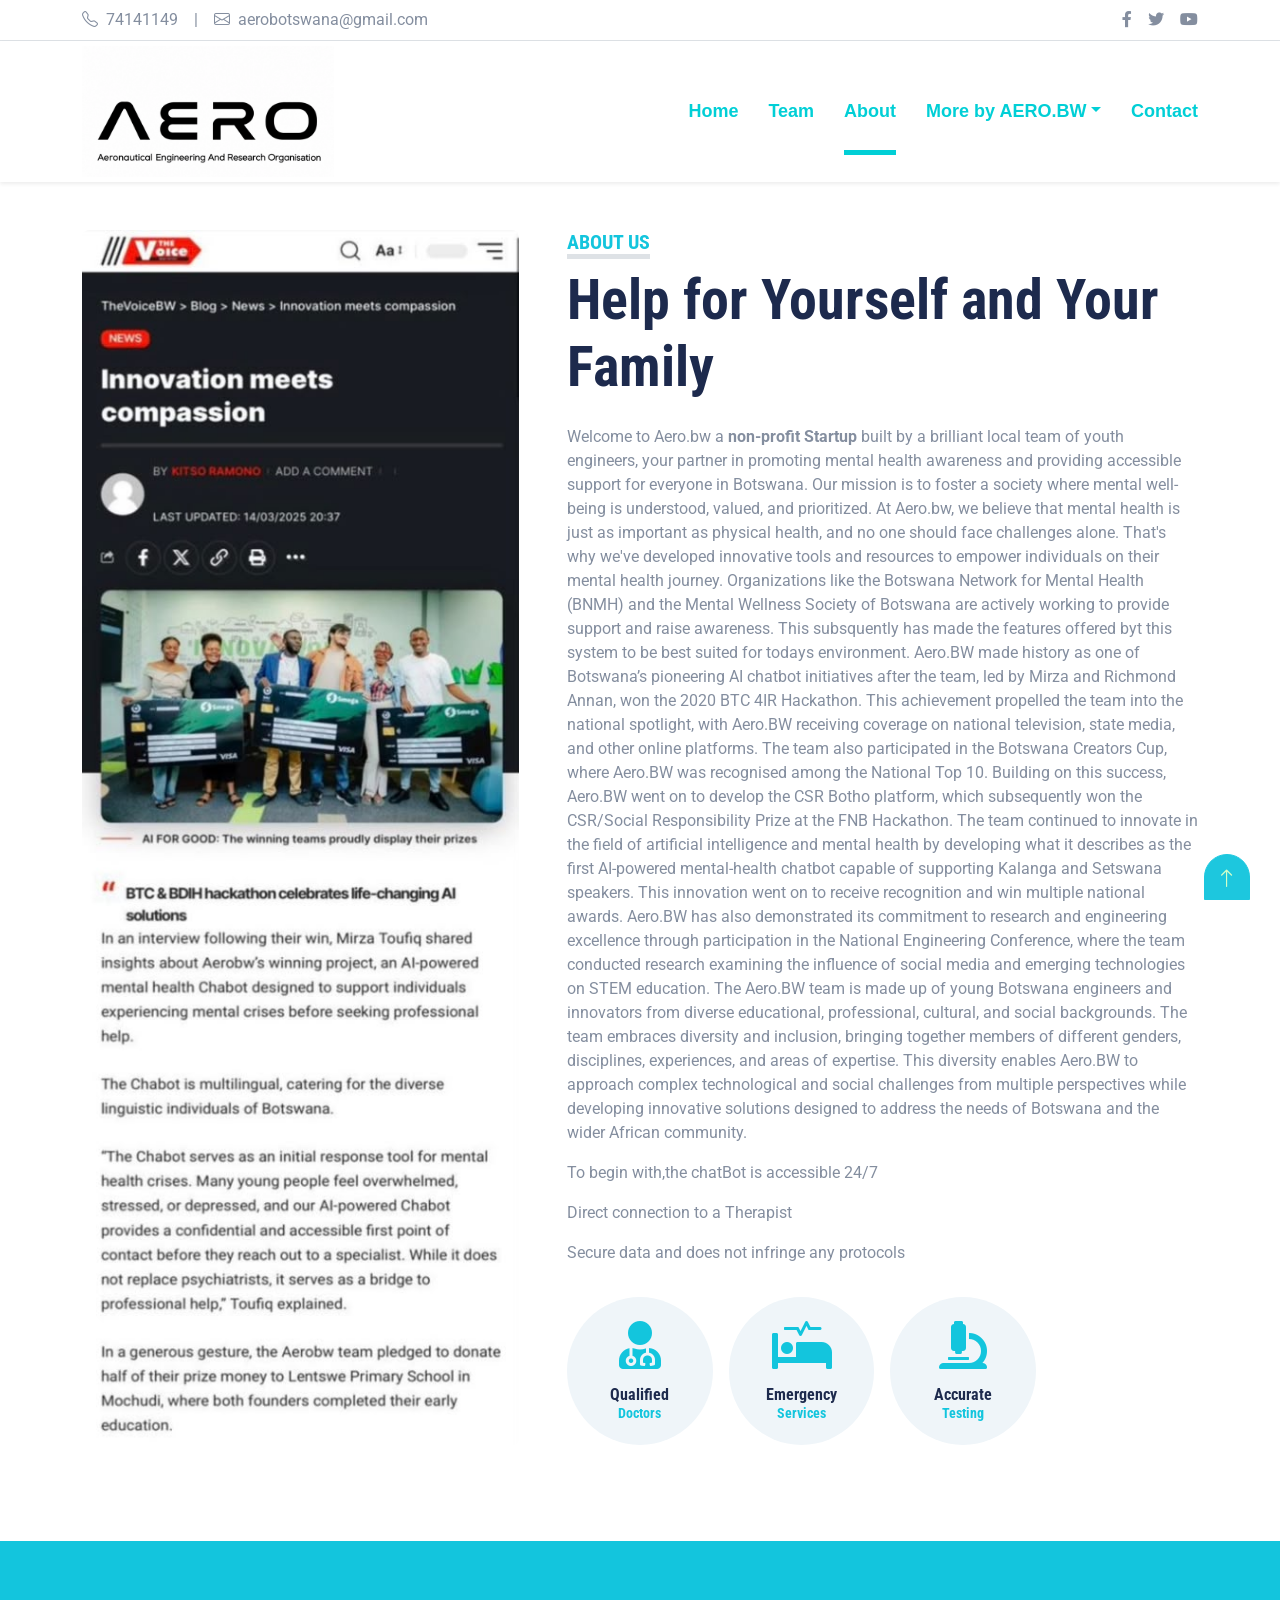
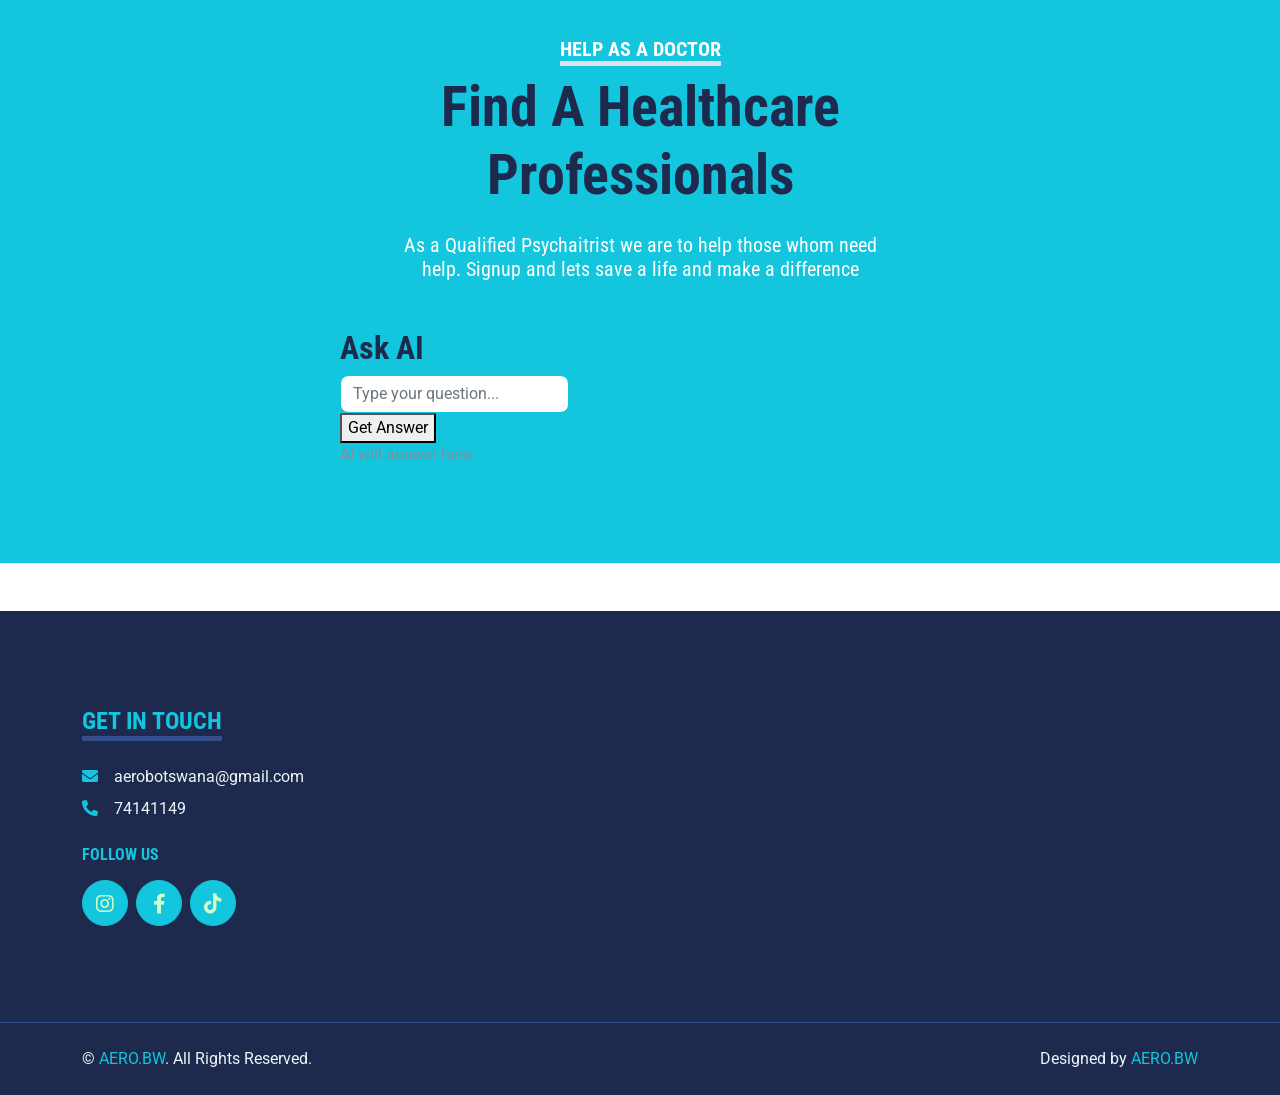
<file: about.html>
<!DOCTYPE html>
<html lang="en">

<head>
    <meta charset="utf-8">
    <title>AERO.BW</title>
    <meta content="width=device-width, initial-scale=1.0" name="viewport">
    <meta content="Free HTML Templates" name="keywords">
    <meta content="Free HTML Templates" name="description">

    <!-- Favicon -->
    <link href="img/favicon.ico" rel="icon">

    <!-- Google Web Fonts -->
    <link rel="preconnect" href="https://fonts.gstatic.com">
    <link href="https://fonts.googleapis.com/css2?family=Roboto+Condensed:wght@400;700&family=Roboto:wght@400;700&display=swap" rel="stylesheet">  

    <!-- Icon Font Stylesheet -->
    <link href="https://cdnjs.cloudflare.com/ajax/libs/font-awesome/5.15.0/css/all.min.css" rel="stylesheet">
    <link href="https://cdn.jsdelivr.net/npm/bootstrap-icons@1.4.1/font/bootstrap-icons.css" rel="stylesheet">

    <!-- Libraries Stylesheet -->
    <link href="lib/owlcarousel/assets/owl.carousel.min.css" rel="stylesheet">
    <link href="lib/tempusdominus/css/tempusdominus-bootstrap-4.min.css" rel="stylesheet" />

    <!-- Customized Bootstrap Stylesheet -->
    <link href="css/bootstrap.min.css" rel="stylesheet">

    <!-- Template Stylesheet -->
    <link href="css/style.css" rel="stylesheet">
</head>

<body>
<!-- Topbar Start -->
<div class="container-fluid py-2 border-bottom d-none d-lg-block">
    <div class="container">
        <div class="row">
            <div class="col-md-6 text-center text-lg-start mb-2 mb-lg-0">
                <div class="d-inline-flex align-items-center">
                    <a class="text-decoration-none text-body pe-3" href=""><i class="bi bi-telephone me-2"></i>74141149</a>
                    <span class="text-body">|</span>
                    <a class="text-decoration-none text-body px-3" href=""><i class="bi bi-envelope me-2"></i>aerobotswana@gmail.com</a>
                </div>
            </div>
            <div class="col-md-6 text-center text-lg-end">
                <div class="d-inline-flex align-items-center">
                    <a class="text-body px-2" href="https://www.facebook.com/profile.php?id=100087725241850">
                        <i class="fab fa-facebook-f"></i>
                    </a>
                    <a class="text-body px-2" href="https://x.com/Aero_bw">
                        <i class="fab fa-twitter"></i>
                    </a>
                            <a class="text-body ps-2" href="https://www.youtube.com/@aerospraybw">
                        <i class="fab fa-youtube"></i>
                    </a>
                </div>
            </div>
        </div>
    </div>
</div>
<!-- Topbar End -->



<!-- Navbar Start -->
<div class="container-fluid sticky-top bg-white shadow-sm">
    <div class="container">
        <nav class="navbar navbar-expand-lg bg-white navbar-light py-3 py-lg-0">
            <a href="index.html" class="navbar-brand">
                <h1 class="m-0 text-uppercase text-primary"> <h1 class="m-0 text-uppercase text-primary"> <img class="position-relative " src="img/logo final.png" width="45%" height="20%" style="object-position: cover;">
                </i> </h1>
            </a>
            <button class="navbar-toggler" type="button" data-bs-toggle="collapse" data-bs-target="#navbarCollapse">
                <span class="navbar-toggler-icon"></span>
            </button>
            <div class="collapse navbar-collapse" id="navbarCollapse">
                <div class="navbar-nav ms-auto py-0">
                    <a href="index.html" class="nav-item nav-link ">Home</a>
                    <a href="team.html" class="nav-item nav-link">Team</a>
                    <a href="about.html" class="nav-item nav-link active">About</a>
                    
                    <div class="nav-item dropdown">
                        <a href="#" class="nav-link dropdown-toggle" data-bs-toggle="dropdown">More by AERO.BW</a>
                        <div class="dropdown-menu m-0">
                            <a href="blog.html" class="dropdown-item">Inspiring Blog Grid</a>
                            <a href="aerospray.html" class="dropdown-item ">Spray Art</a>
                            <a href="botho.html" class="dropdown-item ">Botho</a>
                          
                          
                        </div>
                    </div>
                    <a href="contact.html" class="nav-item nav-link">Contact</a>
                </div>
            </div>
        </nav>
    </div>
</div>
<!-- Navbar End -->


    <!-- About Start -->
    <div class="container-fluid py-5">
        <div class="container">
            <div class="row gx-5">
                <div class="col-lg-5 mb-5 mb-lg-0" style="min-height: 500px;">
                    <div class="position-relative h-100">
                        <img class="position-absolute w-100 h-100 rounded" src="img/home.jpeg" style="object-fit: cover;">
                    </div>
                </div>
                <div class="col-lg-7">
                    <div class="mb-4">
                        <h5 class="d-inline-block text-primary text-uppercase border-bottom border-5">About Us</h5>
                        <h1 class="display-4">Help for Yourself and Your Family</h1>
                    </div>
                    <p>Welcome to Aero.bw a <b>non-profit Startup</b> built by a brilliant local team of youth engineers, your partner in promoting mental health awareness and providing accessible support for everyone in Botswana. Our mission is to foster a society where mental well-being is understood, valued, and prioritized.

                        At Aero.bw, we believe that mental health is just as important as physical health, and no one should face challenges alone. That's why we've developed innovative tools and resources to empower individuals on their mental health journey.
                        Organizations like the Botswana Network for Mental Health (BNMH) and the Mental Wellness Society
                        of Botswana are actively working to provide support and raise awareness. This subsquently has made the features offered byt this system to be best suited for todays environment.
                        Aero.BW made history as one of Botswana’s pioneering AI chatbot initiatives after the team, led by Mirza and Richmond  Annan, won the 2020 BTC 4IR Hackathon. This achievement propelled the team into the national spotlight, with Aero.BW receiving coverage on national television, state media, and other online platforms. The team also participated in the Botswana Creators Cup, where Aero.BW was recognised among the National Top 10.

Building on this success, Aero.BW went on to develop the CSR Botho platform, which subsequently won the CSR/Social Responsibility Prize at the FNB Hackathon. The team continued to innovate in the field of artificial intelligence and mental health by developing what it describes as the first AI-powered mental-health chatbot capable of supporting Kalanga and Setswana speakers. This innovation went on to receive recognition and win multiple national awards.

Aero.BW has also demonstrated its commitment to research and engineering excellence through participation in the National Engineering Conference, where the team conducted research examining the influence of social media and emerging technologies on STEM education.

The Aero.BW team is made up of young Botswana engineers and innovators from diverse educational, professional, cultural, and social backgrounds. The team embraces diversity and inclusion, bringing together members of different genders, disciplines, experiences, and areas of expertise. This diversity enables Aero.BW to approach complex technological and social challenges from multiple perspectives while developing innovative solutions designed to address the needs of Botswana and the wider African community.

                    </p>
                    <p>To begin with,the chatBot is accessible 24/7</p>
                    <p>Direct connection to a Therapist  </p>
                    <p>Secure data and does not infringe any protocols</p>
                    <div class="row g-3 pt-3">
                        <div class="col-sm-3 col-6">
                            <div class="bg-light text-center rounded-circle py-4">
                                <i class="fa fa-3x fa-user-md text-primary mb-3"></i>
                                <h6 class="mb-0">Qualified<small class="d-block text-primary">Doctors</small></h6>
                            </div>
                        </div>
                        <div class="col-sm-3 col-6">
                            <div class="bg-light text-center rounded-circle py-4">
                                <i class="fa fa-3x fa-procedures text-primary mb-3"></i>
                                <h6 class="mb-0">Emergency<small class="d-block text-primary">Services</small></h6>
                            </div>
                        </div>
                        <div class="col-sm-3 col-6">
                            <div class="bg-light text-center rounded-circle py-4">
                                <i class="fa fa-3x fa-microscope text-primary mb-3"></i>
                                <h6 class="mb-0">Accurate<small class="d-block text-primary">Testing</small></h6>
                            </div>
                        </div>
                        
                    </div>
                </div>
            </div>
        </div>
    </div>
    <!-- About End -->


    <!-- Search Start -->
    <div class="container-fluid bg-primary my-5 py-5">
        <div class="container py-5">
            <div class="text-center mx-auto mb-5" style="max-width: 500px;">
                <h5 class="d-inline-block text-white text-uppercase border-bottom border-5">Help as a Doctor</h5>
                <h1 class="display-4 mb-4">Find A Healthcare Professionals</h1>
                <h5 class="text-white fw-normal">As a Qualified Psychaitrist we are to help those whom need help. Signup and lets save a life and make a difference</h5>
            </div>
            <div class="mx-auto" style="width: 100%; max-width: 600px;">
                <div class="input-group">
                                <div class="ai-box">
                        <h2>Ask AI</h2>
                        <input type="text" class="form-control border-primary w-200" id="question" placeholder="Type your question..." />
                        <button onclick="askAI() "  >Get Answer</button>
                        <div class="response" id="response">AI will answer here.</div>
                      </div>
                      
                      <script>
                        async function askAI() {
                          const question = document.getElementById('question').value;
                          const responseElement = document.getElementById('response');
                          
                          if (!question) {
                            responseElement.textContent = "Please enter a question.";
                            return;
                          }
                      
                          responseElement.textContent = "Thinking...";
                      
                          try {
                            
                            const response = await fetch('https://api.openai.com/v1/chat/completions', {
                              method: 'POST',
                              headers: {
                                'Content-Type': 'application/json',
                                'Authorization': 'Bearer YOUR_API_KEY'
                              },
                              body: JSON.stringify({
                                model: 'gpt-4',
                                messages: [{ role: 'user', content: question }]
                              })
                            });
                      
                            const data = await response.json();
                            const answer = data.choices[0].message.content;
                            responseElement.textContent = answer;
                          } catch (error) {
                            responseElement.textContent = "Error:alternatively, Open Contact tab and use one of our platforms";
                            console.error(error);
                          }
                        }
                      </script>
                    
                </div>
            </div>
        </div>
    </div>
    <!-- Search End -->




    <!-- Footer Start -->
    <div class="container-fluid bg-dark text-light mt-5 py-5">
        <div class="container py-5">
            <div class="row g-5">
                <div class="col-lg-3 col-md-6">
                    <h4 class="d-inline-block text-primary text-uppercase border-bottom border-5 border-secondary mb-4">Get In Touch</h4>
                                                            <p class="mb-2"><i class="fa fa-envelope text-primary me-3"></i>aerobotswana@gmail.com</p>
                    <p class="mb-0"><i class="fa fa-phone-alt text-primary me-3"></i>74141149</p>
                </div>
              
                </div>
                
                <div class="col-lg-3 col-md-6">
                    
                   
                    <h6 class="text-primary text-uppercase mt-4 mb-3">Follow Us</h6>
                    <div class="d-flex">
                        <a class="btn btn-lg btn-primary btn-lg-square rounded-circle me-2" href="https://www.instagram.com/aerospraybw/profilecard"><i class="fab fa-instagram"></i></a>
                        <a class="btn btn-lg btn-primary btn-lg-square rounded-circle me-2" href="https://www.facebook.com/people/AERObw/100087725241850/?mibextid=LQQJ4d&rdid=JSvIYVFtUDPUwGX3&share_url=https%3A%2F%2Fwww.facebook.com%2Fshare%2F19bdyjmZvN%2F%3Fmibextid%3DLQQJ4d"><i class="fab fa-facebook-f"></i></a>
                           <a class="btn btn-lg btn-primary btn-lg-square rounded-circle" href="https://www.tiktok.com/@aerospraybwpodcast?_t=8rlj3QuHTBX&_r=1"><i class="fab fa-tiktok"></i></a>
                    </div>
                </div>
            </div>
        </div>
    </div>
    <div class="container-fluid bg-dark text-light border-top border-secondary py-4">
        <div class="container">
            <div class="row g-5">
                <div class="col-md-6 text-center text-md-start">
                    <p class="mb-md-0">&copy; <a class="text-primary" href="#">AERO.BW</a>. All Rights Reserved.</p>
                </div>
                <div class="col-md-6 text-center text-md-end">
                    <p class="mb-0">Designed by <a class="text-primary" href="">AERO.BW</a></p>
                </div>
            </div>
        </div>
    </div>
    <!-- Footer End -->


    <!-- Back to Top -->
    <a href="#" class="btn btn-lg btn-primary btn-lg-square back-to-top"><i class="bi bi-arrow-up"></i></a>


    <!-- JavaScript Libraries -->
    <script src="https://code.jquery.com/jquery-3.4.1.min.js"></script>
    <script src="https://cdn.jsdelivr.net/npm/bootstrap@5.0.0/dist/js/bootstrap.bundle.min.js"></script>
    <script src="lib/easing/easing.min.js"></script>
    <script src="lib/waypoints/waypoints.min.js"></script>
    <script src="lib/owlcarousel/owl.carousel.min.js"></script>
    <script src="lib/tempusdominus/js/moment.min.js"></script>
    <script src="lib/tempusdominus/js/moment-timezone.min.js"></script>
    <script src="lib/tempusdominus/js/tempusdominus-bootstrap-4.min.js"></script>

    <!-- Template Javascript -->
    <script src="js/main.js"></script>
</body>

</html>
</file>
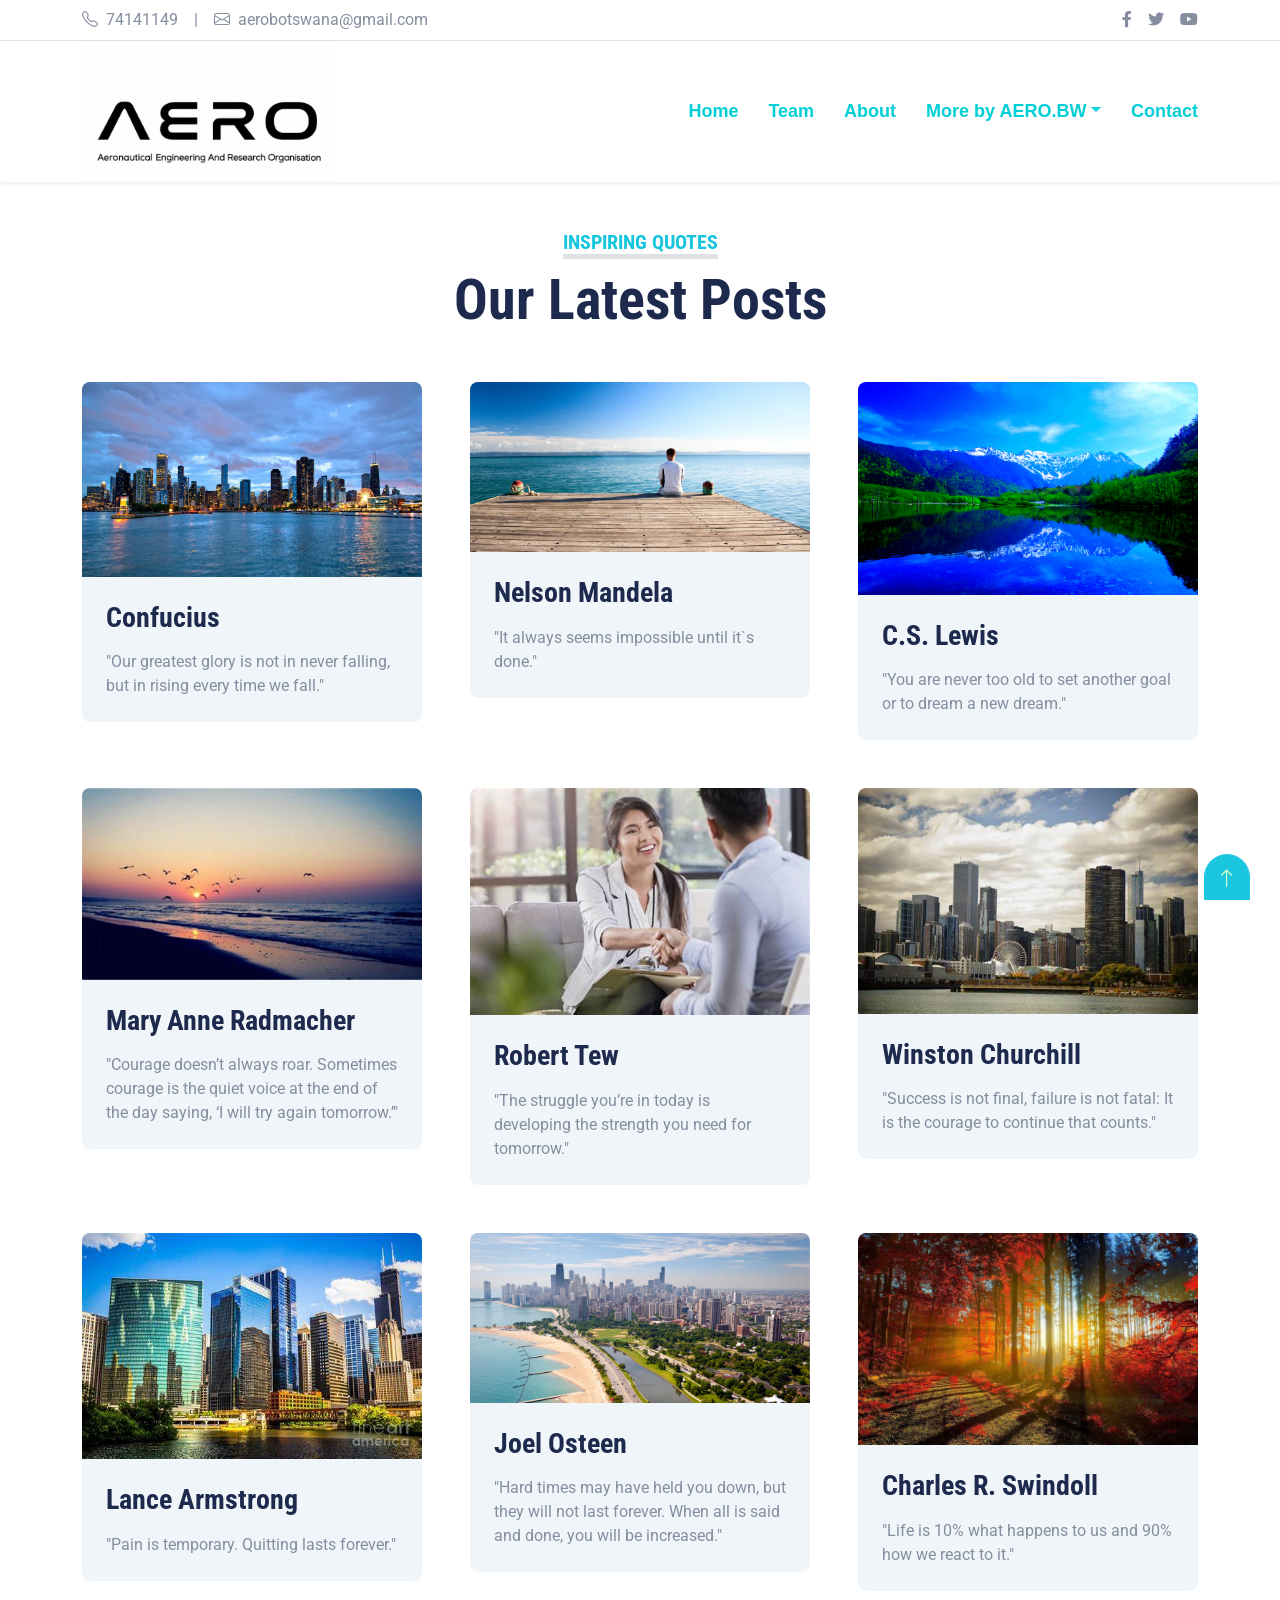
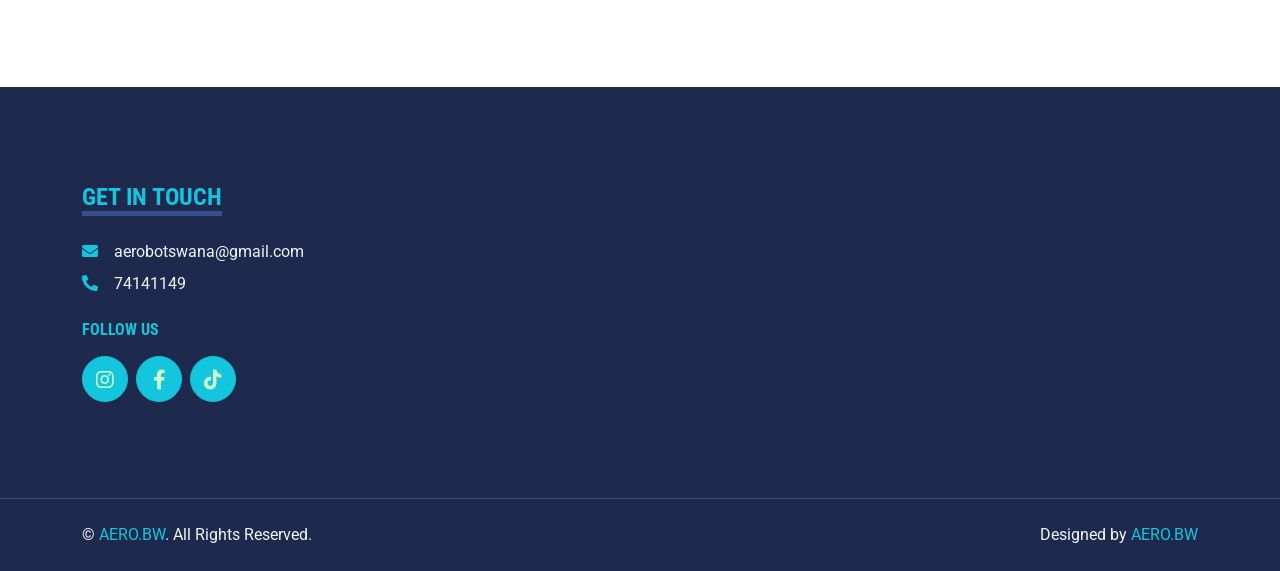
<file: blog.html>
<!DOCTYPE html>
<html lang="en">

<head>
    <meta charset="utf-8">
    <title>AERO.BW</title>
    <meta content="width=device-width, initial-scale=1.0" name="viewport">
    <meta content="Free HTML Templates" name="keywords">
    <meta content="Free HTML Templates" name="description">

    <!-- Favicon -->
    <link href="img/favicon.ico" rel="icon">

    <!-- Google Web Fonts -->
    <link rel="preconnect" href="https://fonts.gstatic.com">
    <link href="https://fonts.googleapis.com/css2?family=Roboto+Condensed:wght@400;700&family=Roboto:wght@400;700&display=swap" rel="stylesheet">  

    <!-- Icon Font Stylesheet -->
    <link href="https://cdnjs.cloudflare.com/ajax/libs/font-awesome/5.15.0/css/all.min.css" rel="stylesheet">
    <link href="https://cdn.jsdelivr.net/npm/bootstrap-icons@1.4.1/font/bootstrap-icons.css" rel="stylesheet">

    <!-- Libraries Stylesheet -->
    <link href="lib/owlcarousel/assets/owl.carousel.min.css" rel="stylesheet">
    <link href="lib/tempusdominus/css/tempusdominus-bootstrap-4.min.css" rel="stylesheet" />

    <!-- Customized Bootstrap Stylesheet -->
    <link href="css/bootstrap.min.css" rel="stylesheet">

    <!-- Template Stylesheet -->
    <link href="css/style.css" rel="stylesheet">
</head>

<body>
 <!-- Topbar Start -->
 <div class="container-fluid py-2 border-bottom d-none d-lg-block">
    <div class="container">
        <div class="row">
            <div class="col-md-6 text-center text-lg-start mb-2 mb-lg-0">
                <div class="d-inline-flex align-items-center">
                    <a class="text-decoration-none text-body pe-3" href=""><i class="bi bi-telephone me-2"></i>74141149</a>
                    <span class="text-body">|</span>
                    <a class="text-decoration-none text-body px-3" href=""><i class="bi bi-envelope me-2"></i>aerobotswana@gmail.com</a>
                </div>
            </div>
            <div class="col-md-6 text-center text-lg-end">
                <div class="d-inline-flex align-items-center">
                    <a class="text-body px-2" href="https://www.facebook.com/profile.php?id=100087725241850">
                        <i class="fab fa-facebook-f"></i>
                    </a>
                    <a class="text-body px-2" href="https://x.com/Aero_bw">
                        <i class="fab fa-twitter"></i>
                    </a>
                            <a class="text-body ps-2" href="https://www.youtube.com/@aerospraybw">
                        <i class="fab fa-youtube"></i>
                    </a>
                </div>
            </div>
        </div>
    </div>
</div>
<!-- Topbar End -->



    <!-- Navbar Start -->
    <div class="container-fluid sticky-top bg-white shadow-sm">
        <div class="container">
            <nav class="navbar navbar-expand-lg bg-white navbar-light py-3 py-lg-0">
                <a href="index.html" class="navbar-brand">
                    <h1 class="m-0 text-uppercase text-primary ">
                        <h1 class="m-0 text-uppercase text-primary"> <img class="position-relative " src="img/logo final.png" width="45%" height="20%" style="object-position: cover;">
                       </i> </h1>
                </a>
                <button class="navbar-toggler" type="button" data-bs-toggle="collapse" data-bs-target="#navbarCollapse">
                    <span class="navbar-toggler-icon"></span>
                </button>
                <div class="collapse navbar-collapse" id="navbarCollapse">
                    <div class="navbar-nav ms-auto py-0">
                        <a href="index.html" class="nav-item nav-link ">Home</a>
                        <a href="team.html" class="nav-item nav-link">Team</a>
                        <a href="about.html" class="nav-item nav-link">About</a>
                                              <div class="nav-item dropdown">
                            <a href="#" class="nav-link dropdown-toggle" data-bs-toggle="dropdown">More by AERO.BW</a>
                            <div class="dropdown-menu m-0">
                                <a href="blog.html" class="dropdown-item active">Inspiring Blog Grid</a>
                                <a href="aerospray.html" class="dropdown-item ">Spray Art</a>
                                <a href="botho.html" class="dropdown-item ">Botho</a>
                               
                            </div>
                        </div>
                        <a href="contact.html" class="nav-item nav-link">Contact</a>
                    </div>
                </div>
            </nav>
        </div>
    </div>
    <!-- Navbar End -->


    <!-- Blog Start -->
    <div class="container-fluid py-5">
        <div class="container">
            <div class="text-center mx-auto mb-5" style="max-width: 500px;">
                <h5 class="d-inline-block text-primary text-uppercase border-bottom border-5">Inspiring Quotes</h5>
                <h1 class="display-4">Our Latest Posts</h1>
            </div>
            <div class="row g-5">
                <div class="col-xl-4 col-lg-6">
                    <div class="bg-light rounded overflow-hidden">
                        <img class="img-fluid w-100" src="img/R (1).jpeg" alt="">
                        <div class="p-4">
                            <a class="h3 d-block mb-3" href="">Confucius</a>
                            <p class="m-0">"Our greatest glory is not in never 
                                falling, but in rising every time we fall."</p>
                        </div>
                       
                    </div>
                </div>
                <div class="col-xl-4 col-lg-6">
                    <div class="bg-light rounded overflow-hidden">
                        <img class="img-fluid w-100" src="img/o-CALM-facebook.jpg" alt="">
                        <div class="p-4">
                            <a class="h3 d-block mb-3" href="">Nelson Mandela</a>
                            <p class="m-0">"It always seems impossible until it`s done." </p>
                        </div>
                        
                    </div>
                </div>
                <div class="col-xl-4 col-lg-6">
                    <div class="bg-light rounded overflow-hidden">
                        <img class="img-fluid w-100" src="img/R.jpeg" alt="">
                        <div class="p-4">
                            <a class="h3 d-block mb-3" href="">C.S. Lewis</a>
                            <p class="m-0">"You are never too old 
                                to set another goal or to dream a new dream." </p>
                        </div>
                        
                    </div>
                </div>
                <div class="col-xl-4 col-lg-6">
                    <div class="bg-light rounded overflow-hidden">
                        <img class="img-fluid w-100" src="img/OIP (4).jpeg" alt="">
                        <div class="p-4">
                            <a class="h3 d-block mb-3" href="">Mary Anne Radmacher</a>
                            <p class="m-0">"Courage doesn’t always roar. Sometimes courage is the quiet 
                                voice at the end of the day saying, ‘I will try again tomorrow.’"</p>
                        </div>
                        
                    </div>
                </div>
                <div class="col-xl-4 col-lg-6">
                    <div class="bg-light rounded overflow-hidden">
                        <img class="img-fluid w-100" src="img/OIP (1).jpg" alt="">
                        <div class="p-4">
                            <a class="h3 d-block mb-3" href="">Robert Tew</a>
                            <p class="m-0">"The struggle you’re in today is 
                                developing the strength you need for tomorrow."</p>
                        </div>
                      
                    </div>
                </div>
                <div class="col-xl-4 col-lg-6">
                    <div class="bg-light rounded overflow-hidden">
                        <img class="img-fluid w-100" src="img/OIP (5).jpeg" alt="">
                        <div class="p-4">
                            <a class="h3 d-block mb-3" href="">Winston Churchill</a>
                            <p class="m-0">"Success is not final, failure is not
                                 fatal: It is the courage to continue that counts."</p>
                        </div>
                                    </div>
                </div>
                <div class="col-xl-4 col-lg-6">
                    <div class="bg-light rounded overflow-hidden">
                        <img class="img-fluid w-100" src="img/OIP (6).jpeg" alt="">
                        <div class="p-4">
                            <a class="h3 d-block mb-3" href=""> Lance Armstrong</a>
                            <p class="m-0">"Pain is temporary. Quitting lasts forever." </p>
                        </div>
                        
                    </div>
                </div>
                <div class="col-xl-4 col-lg-6">
                    <div class="bg-light rounded overflow-hidden">
                        <img class="img-fluid w-100" src="img/general-contact-1800x900.jpg" alt="">
                        <div class="p-4">
                            <a class="h3 d-block mb-3" href="">Joel Osteen</a>
                            <p class="m-0">"Hard times may have held you down, but 
                                they will not last 
                                forever. When all is said and done, you will be increased."</p>
                        </div>
                       
                    </div>
                </div>
                <div class="col-xl-4 col-lg-6">
                    <div class="bg-light rounded overflow-hidden">
                        <img class="img-fluid w-100" src="img/TIuB1rR.jpg" alt="">
                        <div class="p-4">
                            <a class="h3 d-block mb-3" href=""> Charles R. Swindoll</a>
                            <p class="m-0">"Life is 10% what 
                                happens to us and 90% how we react to it."</p>
                        </div>
                        
                    </div>
                </div>
              
            </div>
        </div>
    </div>
    <!-- Blog End -->
    

    <!-- Footer Start -->
    <div class="container-fluid bg-dark text-light mt-5 py-5">
        <div class="container py-5">
            <div class="row g-5">
                <div class="col-lg-3 col-md-6">
                    <h4 class="d-inline-block text-primary text-uppercase border-bottom border-5 border-secondary mb-4">Get In Touch</h4>
                                                            <p class="mb-2"><i class="fa fa-envelope text-primary me-3"></i>aerobotswana@gmail.com</p>
                    <p class="mb-0"><i class="fa fa-phone-alt text-primary me-3"></i>74141149</p>
                </div>
              
                </div>
                
                <div class="col-lg-3 col-md-6">
                    
                   
                    <h6 class="text-primary text-uppercase mt-4 mb-3">Follow Us</h6>
                    <div class="d-flex">
                        <a class="btn btn-lg btn-primary btn-lg-square rounded-circle me-2" href="https://www.instagram.com/aerospraybw/profilecard"><i class="fab fa-instagram"></i></a>
                        <a class="btn btn-lg btn-primary btn-lg-square rounded-circle me-2" href="https://www.facebook.com/people/AERObw/100087725241850/?mibextid=LQQJ4d&rdid=JSvIYVFtUDPUwGX3&share_url=https%3A%2F%2Fwww.facebook.com%2Fshare%2F19bdyjmZvN%2F%3Fmibextid%3DLQQJ4d"><i class="fab fa-facebook-f"></i></a>
                           <a class="btn btn-lg btn-primary btn-lg-square rounded-circle" href="https://www.tiktok.com/@aerospraybwpodcast?_t=8rlj3QuHTBX&_r=1"><i class="fab fa-tiktok"></i></a>
                    </div>
                </div>
            </div>
        </div>
    </div>
    <div class="container-fluid bg-dark text-light border-top border-secondary py-4">
        <div class="container">
            <div class="row g-5">
                <div class="col-md-6 text-center text-md-start">
                    <p class="mb-md-0">&copy; <a class="text-primary" href="#">AERO.BW</a>. All Rights Reserved.</p>
                </div>
                <div class="col-md-6 text-center text-md-end">
                    <p class="mb-0">Designed by <a class="text-primary" href="">AERO.BW</a></p>
                </div>
            </div>
        </div>
    </div>
    <!-- Footer End -->




    <!-- Back to Top -->
    <a href="#" class="btn btn-lg btn-primary btn-lg-square back-to-top"><i class="bi bi-arrow-up"></i></a>


    <!-- JavaScript Libraries -->
    <script src="https://code.jquery.com/jquery-3.4.1.min.js"></script>
    <script src="https://cdn.jsdelivr.net/npm/bootstrap@5.0.0/dist/js/bootstrap.bundle.min.js"></script>
    <script src="lib/easing/easing.min.js"></script>
    <script src="lib/waypoints/waypoints.min.js"></script>
    <script src="lib/owlcarousel/owl.carousel.min.js"></script>
    <script src="lib/tempusdominus/js/moment.min.js"></script>
    <script src="lib/tempusdominus/js/moment-timezone.min.js"></script>
    <script src="lib/tempusdominus/js/tempusdominus-bootstrap-4.min.js"></script>

    <!-- Template Javascript -->
    <script src="js/main.js"></script>
</body>

</html>
</file>
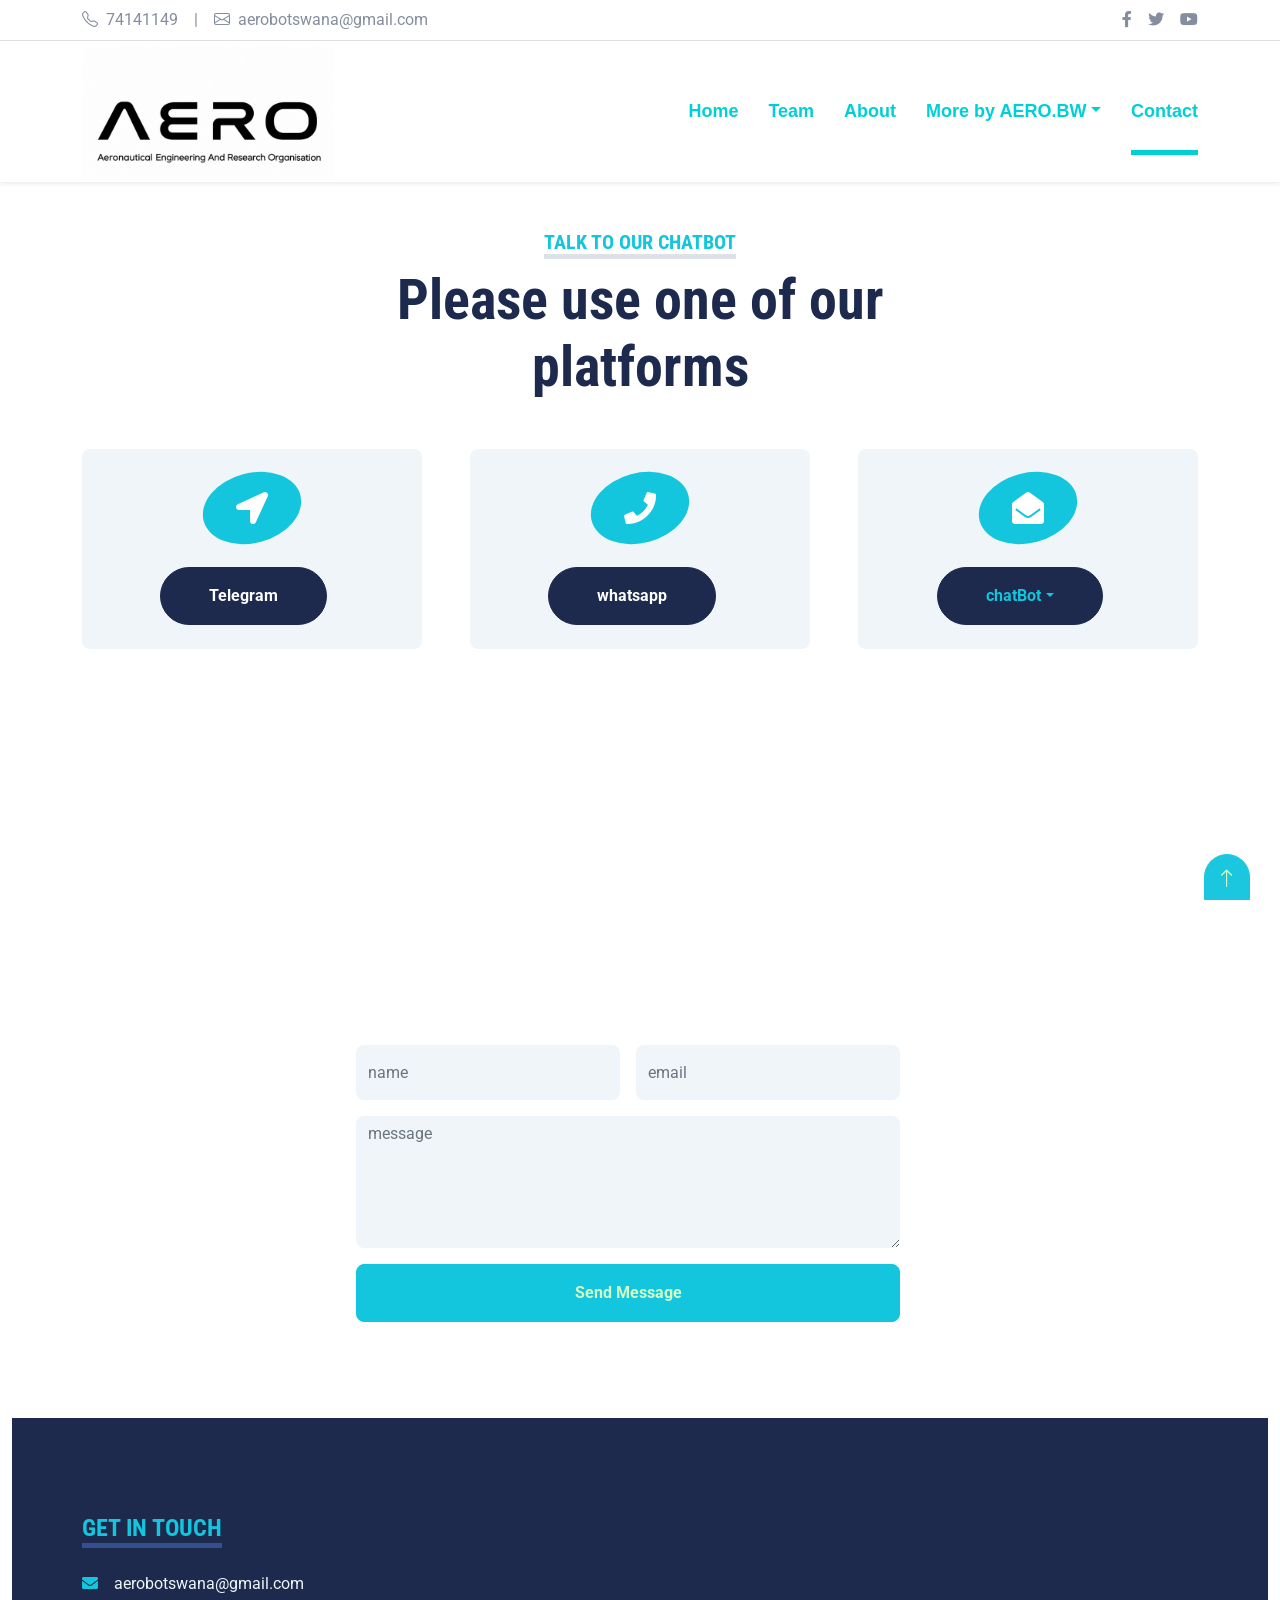
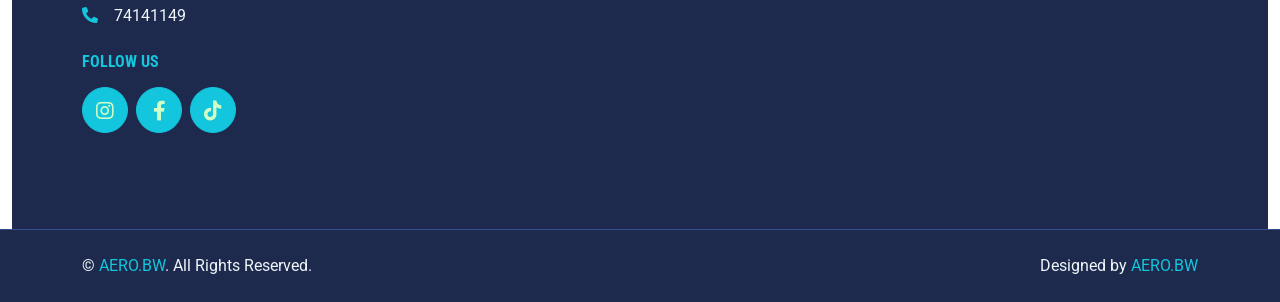
<file: contact.html>
<!DOCTYPE html>
<html lang="en">

<head>
    <meta charset="utf-8">
    <title>AERO.BW</title>
    <meta content="width=device-width, initial-scale=1.0" name="viewport">
    <meta content="Free HTML Templates" name="keywords">
    <meta content="Free HTML Templates" name="description">

    <!-- Favicon -->
    <link href="img/favicon.ico" rel="icon">

    <!-- Google Web Fonts -->
    <link rel="preconnect" href="https://fonts.gstatic.com">
    <link href="https://fonts.googleapis.com/css2?family=Roboto+Condensed:wght@400;700&family=Roboto:wght@400;700&display=swap" rel="stylesheet">  

    <!-- Icon Font Stylesheet -->
    <link href="https://cdnjs.cloudflare.com/ajax/libs/font-awesome/5.15.0/css/all.min.css" rel="stylesheet">
    <link href="https://cdn.jsdelivr.net/npm/bootstrap-icons@1.4.1/font/bootstrap-icons.css" rel="stylesheet">

    <!-- Libraries Stylesheet -->
    <link href="lib/owlcarousel/assets/owl.carousel.min.css" rel="stylesheet">
    <link href="lib/tempusdominus/css/tempusdominus-bootstrap-4.min.css" rel="stylesheet" />

    <!-- Customized Bootstrap Stylesheet -->
    <link href="css/bootstrap.min.css" rel="stylesheet">

    <!-- Template Stylesheet -->
    <link href="css/style.css" rel="stylesheet">
</head>

<body>
<!-- Topbar Start -->
<div class="container-fluid py-2 border-bottom d-none d-lg-block">
    <div class="container">
        <div class="row">
            <div class="col-md-6 text-center text-lg-start mb-2 mb-lg-0">
                <div class="d-inline-flex align-items-center">
                    <a class="text-decoration-none text-body pe-3" href=""><i class="bi bi-telephone me-2"></i>74141149</a>
                    <span class="text-body">|</span>
                    <a class="text-decoration-none text-body px-3" href=""><i class="bi bi-envelope me-2"></i>aerobotswana@gmail.com</a>
                </div>
            </div>
            <div class="col-md-6 text-center text-lg-end">
                <div class="d-inline-flex align-items-center">
                    <a class="text-body px-2" href="https://www.facebook.com/profile.php?id=100087725241850">
                        <i class="fab fa-facebook-f"></i>
                    </a>
                    <a class="text-body px-2" href="https://x.com/Aero_bw">
                        <i class="fab fa-twitter"></i>
                    </a>
                            <a class="text-body ps-2" href="https://www.youtube.com/@aerospraybw">
                        <i class="fab fa-youtube"></i>
                    </a>
                </div>
            </div>
        </div>
    </div>
</div>
<!-- Topbar End -->



<!-- Navbar Start -->
<div class="container-fluid sticky-top bg-white shadow-sm">
    <div class="container">
        <nav class="navbar navbar-expand-lg bg-white navbar-light py-3 py-lg-0">
            <a href="index.html" class="navbar-brand">
                <h1 class="m-0 text-uppercase text-primary"> <img class="position-relative " src="img/logo final.png" width="45%" height="20%" style="object-position: cover;">
               </i> </h1>
            </a>
            <button class="navbar-toggler" type="button" data-bs-toggle="collapse" data-bs-target="#navbarCollapse">
                <span class="navbar-toggler-icon"></span>
            </button>
            <div class="collapse navbar-collapse" id="navbarCollapse">
                <div class="navbar-nav ms-auto py-0">
                    <a href="index.html" class="nav-item nav-link ">Home</a>
                    <a href="team.html" class="nav-item nav-link">Team</a>
                    <a href="about.html" class="nav-item nav-link">About</a>
                  
                    <div class="nav-item dropdown">
                        <a href="#" class="nav-link dropdown-toggle" data-bs-toggle="dropdown">More by AERO.BW</a>
                        <div class="dropdown-menu m-0">
                            <a href="blog.html" class="dropdown-item">Inspiring Blog Grid</a>
                            <a href="aerospray.html" class="dropdown-item ">Spray Art</a>
                            <a href="botho.html" class="dropdown-item ">Botho</a>
                          
                          
                        </div>
                    </div>
                    <a href="contact.html" class="nav-item nav-link active">Contact</a>
                </div>
            </div>
        </nav>
    </div>
</div>
<!-- Navbar End -->



    <!-- Contact Start -->
    <div class="container-fluid pt-5">
        <div class="container">
            <div class="text-center mx-auto mb-5" style="max-width: 500px;">
                <h5 class="d-inline-block text-primary text-uppercase border-bottom border-5">Talk to our Chatbot</h5>
                <h1 class="display-4">Please use one of our platforms</h1>
            </div>
            <div class="row g-5 mb-5">
                <div class="col-lg-4">
                    <div class="bg-light rounded d-flex flex-column align-items-center justify-content-center text-center" style="height: 200px;">
                        <div class="d-flex align-items-center justify-content-center bg-primary rounded-circle mb-4" style="width: 100px; height: 70px; transform: rotate(-15deg);">
                            <i class="fa fa-2x fa-location-arrow text-white" style="transform: rotate(15deg);"></i>
                        </div>
                  
                        <a class="btn btn-dark rounded-pill py-3 px-5 me-3" href="https://t.me/Mental_Health_SupportBot">Telegram</a>
                    </div>
                </div>
                <div class="col-lg-4">
                    <div class="bg-light rounded d-flex flex-column align-items-center justify-content-center text-center" style="height: 200px;">
                        <div class="d-flex align-items-center justify-content-center bg-primary rounded-circle mb-4" style="width: 100px; height: 70px; transform: rotate(-15deg);">
                            <i class="fa fa-2x fa-phone text-white" style="transform: rotate(15deg);"></i>
                        </div>
              <a class="btn btn-dark rounded-pill py-3 px-5 me-3" href="https://studio.botpress.cloud/home?exploreHub=1&hubItemId=intver_01K9D88D6DVQVF9M1K8K88EVMW">whatsapp</a>
                    </div>
                </div>
                <div class="col-lg-4">
                    <div class="bg-light rounded d-flex flex-column align-items-center justify-content-center text-center" style="height: 200px;">
                        <div class="d-flex align-items-center justify-content-center bg-primary rounded-circle mb-4" style="width: 100px; height: 70px; transform: rotate(-15deg);">
                            <i class="fa fa-2x fa-envelope-open text-white" style="transform: rotate(15deg);"></i>
                        </div>

                        <div class="nav-item dropdown">
                            <a href="#" class="btn btn-dark rounded-pill py-3 px-5 me-3 nav-link dropdown-toggle" data-bs-toggle="dropdown">chatBot</a>
                            <div class="dropdown-menu m-0">
                                <a href="https://cdn.botpress.cloud/webchat/v3.2/shareable.html?configUrl=https://files.bpcontent.cloud/2025/04/23/14/20250423145048-LYSCYH9Q.json" class="dropdown-item">Chatbot Alpha</a>
                                <a  href="https://mentalhealthchatbot-136670560736.us-central1.run.app/" class="dropdown-item ">Chatbot Lite</a>
                   
                              
                            </div>
                        </div>  
                            
                   
                </div>
            </div>
            <div class="row">
                <div class="col-12" style="height: 500px;">
                    <div class="position-relative h-100">
                        <iframe class="position-relative w-100 h-100"
                            src="https://www.google.com/maps/embed?pb=!1m22!1m8!1m3!1d3610.123524333349!2d25.6783673!3d-25.1990565!3m2!1i1024!2i768!4f13.1!4m11!3e6!4m5!1s0x1ebccad26f2cec6d%3A0x97f04276c2bf8ce3!2sSbrana%20Psychiatric%20Hospital!3m2!1d-25.199533799999998!2d25.6790657!4m3!3m2!1d-25.199056499999998!2d25.678367299999998!5e0!3m2!1sen!2sbw!4v1732197621836!5m2!1sen!2sbw" 
                            
                            frameborder="0" style="border:0;" allowfullscreen="" aria-hidden="false"
                            tabindex="0"></iframe>
                    </div>
                </div>
            </div>
            <div class="row justify-content-center position-relative" style="margin-top: -200px; z-index: 1;">
                <div class="col-lg-8">
                    <div class="bg-white rounded p-5 m-5 mb-0">
                        <form>
                            <form action="php.php" method="POST">
                            <div class="row g-3">
                                <div class="col-12 col-sm-6">
                                    <input type="text" class="form-control bg-light border-0" id="name" placeholder="name" style="height: 55px; " required>
                                </div>
                                <div class="col-12 col-sm-6">
                                    <input type="email" class="form-control bg-light border-0" id="email" placeholder="email" style="height: 55px;" required>
                                </div>
                               
                                <div class="col-12">
                                    <textarea class="form-control bg-light border-0" rows="5" id="message" placeholder="message"></textarea>
                                </div>
                                <div class="col-12">
                                    <button class="btn btn-primary w-100 py-3" type="submit">Send Message</button>
                                 
                                </div>
                            </div>
                        </form>
                    </div>
                </div>
            </div>
        </div>
    </div>
    <!-- Contact End --> 

     <!-- Footer Start -->
     <div class="container-fluid bg-dark text-light mt-5 py-5">
        <div class="container py-5">
            <div class="row g-5">
                <div class="col-lg-3 col-md-6">
                    <h4 class="d-inline-block text-primary text-uppercase border-bottom border-5 border-secondary mb-4">Get In Touch</h4>
                                                            <p class="mb-2"><i class="fa fa-envelope text-primary me-3"></i>aerobotswana@gmail.com</p>
                    <p class="mb-0"><i class="fa fa-phone-alt text-primary me-3"></i>74141149</p>
                </div>
              
                </div>
                
                <div class="col-lg-3 col-md-6">
                    
                   
                    <h6 class="text-primary text-uppercase mt-4 mb-3">Follow Us</h6>
                    <div class="d-flex">
                        <a class="btn btn-lg btn-primary btn-lg-square rounded-circle me-2" href="https://www.instagram.com/aerospraybw/profilecard"><i class="fab fa-instagram"></i></a>
                        <a class="btn btn-lg btn-primary btn-lg-square rounded-circle me-2" href="https://www.facebook.com/people/AERObw/100087725241850/?mibextid=LQQJ4d&rdid=JSvIYVFtUDPUwGX3&share_url=https%3A%2F%2Fwww.facebook.com%2Fshare%2F19bdyjmZvN%2F%3Fmibextid%3DLQQJ4d"><i class="fab fa-facebook-f"></i></a>
                           <a class="btn btn-lg btn-primary btn-lg-square rounded-circle" href="https://www.tiktok.com/@aerospraybwpodcast?_t=8rlj3QuHTBX&_r=1"><i class="fab fa-tiktok"></i></a>
                    </div>
                </div>
            </div>
        </div>
    </div>
    <div class="container-fluid bg-dark text-light border-top border-secondary py-4">
        <div class="container">
            <div class="row g-5">
                <div class="col-md-6 text-center text-md-start">
                    <p class="mb-md-0">&copy; <a class="text-primary" href="#">AERO.BW</a>. All Rights Reserved.</p>
                </div>
                <div class="col-md-6 text-center text-md-end">
                    <p class="mb-0">Designed by <a class="text-primary" href="">AERO.BW</a></p>
                </div>
            </div>
        </div>
    </div>
    <!-- Footer End -->





    <!-- Back to Top -->
    <a href="#" class="btn btn-lg btn-primary btn-lg-square back-to-top"><i class="bi bi-arrow-up"></i></a>


    <!-- JavaScript Libraries -->
    <script src="https://code.jquery.com/jquery-3.4.1.min.js"></script>
    <script src="https://cdn.jsdelivr.net/npm/bootstrap@5.0.0/dist/js/bootstrap.bundle.min.js"></script>
    <script src="lib/easing/easing.min.js"></script>
    <script src="lib/waypoints/waypoints.min.js"></script>
    <script src="lib/owlcarousel/owl.carousel.min.js"></script>
    <script src="lib/tempusdominus/js/moment.min.js"></script>
    <script src="lib/tempusdominus/js/moment-timezone.min.js"></script>
    <script src="lib/tempusdominus/js/tempusdominus-bootstrap-4.min.js"></script>

    <!-- Template Javascript -->
    <script src="js/main.js"></script>

</body>

</html>
</file>
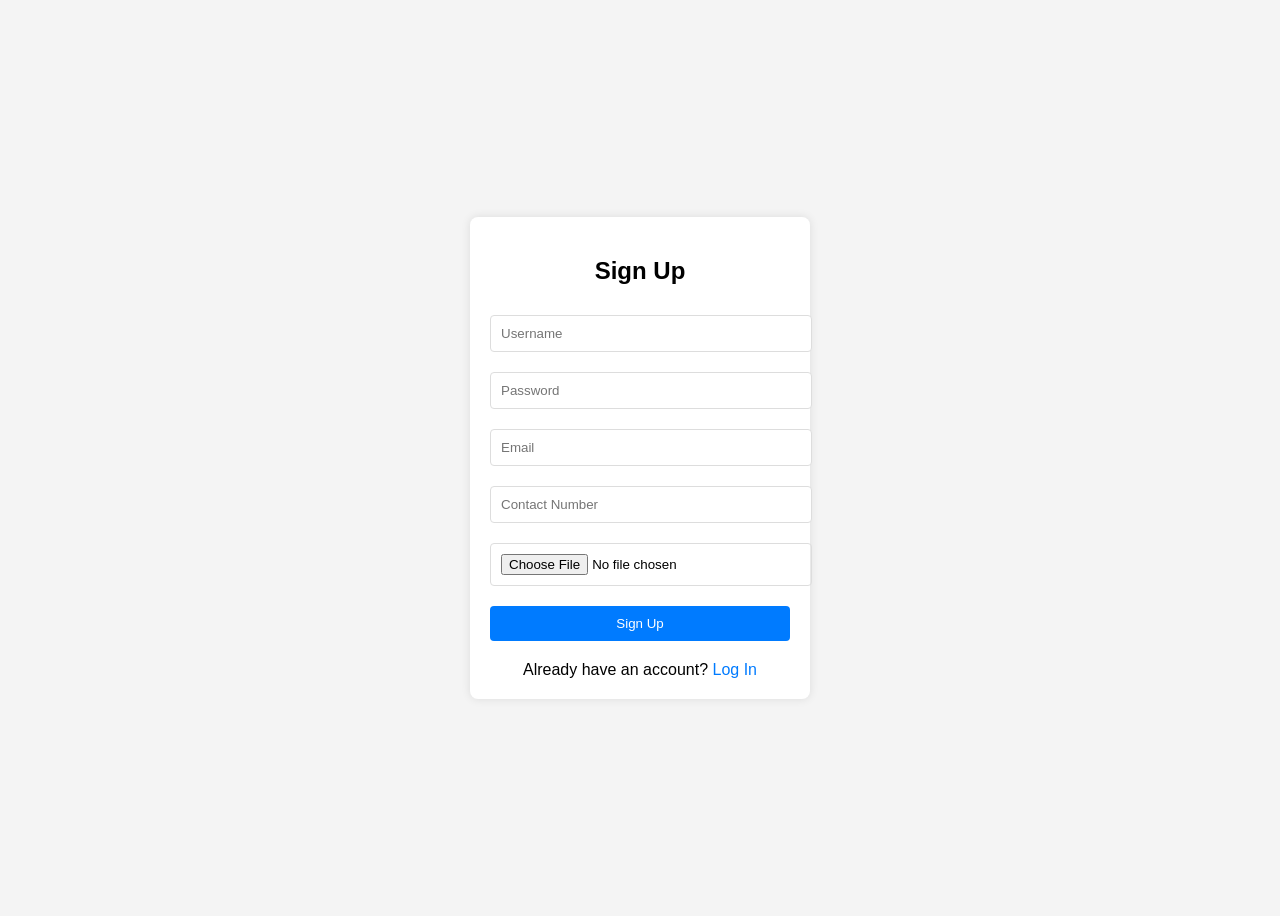
<file: login.html>
<!DOCTYPE html>
<html lang="en">
<head>
  <meta charset="UTF-8">
  <meta name="viewport" content="width=device-width, initial-scale=1.0">
  <title>Signup and Login</title>
</head>
<body>
  <style>
    body {
      font-family: Arial, sans-serif;
      display: flex;
      justify-content: center;
      align-items: center;
      min-height: 100vh;
      background-color: #f4f4f4;
    }

    .form-container {
      background: #fff;
      padding: 20px;
      border-radius: 8px;
      box-shadow: 0 0 10px rgba(0, 0, 0, 0.1);
      width: 300px;
    }

    h2 {
      text-align: center;
      margin-bottom: 20px;
    }

    input, button {
      width: 100%;
      padding: 10px;
      margin: 10px 0;
      border-radius: 4px;
      border: 1px solid #ddd;
    }

    button {
      background-color: #007BFF;
      color: white;
      border: none;
    }

    button:hover {
      background-color: #0056b3;
    }

    .link {
      text-align: center;
      margin-top: 10px;
    }

    .link a {
      text-decoration: none;
      color: #007BFF;
    }
  </style>



<div class="form-container" id="signupForm">
  <h2>Sign Up</h2>
  <input type="text" id="signupUsername" placeholder="Username" required>
  <input type="password" id="signupPassword" placeholder="Password" required>
  <input type="email" id="signupEmail" placeholder="Email" required>
  <input type="tel" id="signupContact" placeholder="Contact Number" required>
  <input type="file" id="signupCV" accept=".pdf,.doc,.docx" required>
  <button onclick="registerUser()">Sign Up</button>
  <div class="link">
    Already have an account? <a href="#" onclick="showLogin()">Log In</a>
  </div>
</div>

<div class="form-container" id="loginForm" style="display: none;">
  <h2>Log In</h2>
  <input type="text" id="loginUsername" placeholder="Username" required>
  <input type="password" id="loginPassword" placeholder="Password" required>
  <button onclick="loginUser()">Log In</button>
  <div class="link">
    Don't have an account? <a href="#" onclick="showSignup()">Sign Up</a>
  </div>
</div>

<script>
  // Function to switch to login form
  function showLogin() {
    document.getElementById('signupForm').style.display = 'none';
    document.getElementById('loginForm').style.display = 'block';
  }

  // Function to switch to signup form
  function showSignup() {
    document.getElementById('loginForm').style.display = 'none';
    document.getElementById('signupForm').style.display = 'block';
  }

  // Function to register user
  function registerUser() {
    const username = document.getElementById('signupUsername').value;
    const password = document.getElementById('signupPassword').value;
    const email = document.getElementById('signupEmail').value;
    const contact = document.getElementById('signupContact').value;
    const cv = document.getElementById('signupCV').files[0];

    if (username && password && email && contact && cv) {
      const userData = {
        username,
        password,
        email,
        contact,
        cv: cv.name
      };

      localStorage.setItem(username, JSON.stringify(userData));
      alert('Signup successful! You can now log in.');
      showLogin();
    } else {
      alert('Please fill all fields and upload your CV.');
    }
  }

  // Function to log in user
  function loginUser() {
    const username = document.getElementById('loginUsername').value;
    const password = document.getElementById('loginPassword').value;

    const storedUser = localStorage.getItem(username);

    if (storedUser) {
      const userData = JSON.parse(storedUser);

      if (userData.password === password) {
        alert(`Welcome ${userData.username}!\nYour contact: ${userData.contact}\nYour CV: ${userData.cv}`);
      } else {
        alert('Incorrect password. Please try again.');
      }
    } else {
      alert('User not found. Please sign up.');
    }
  }
</script>

</body>
</html>
</file>
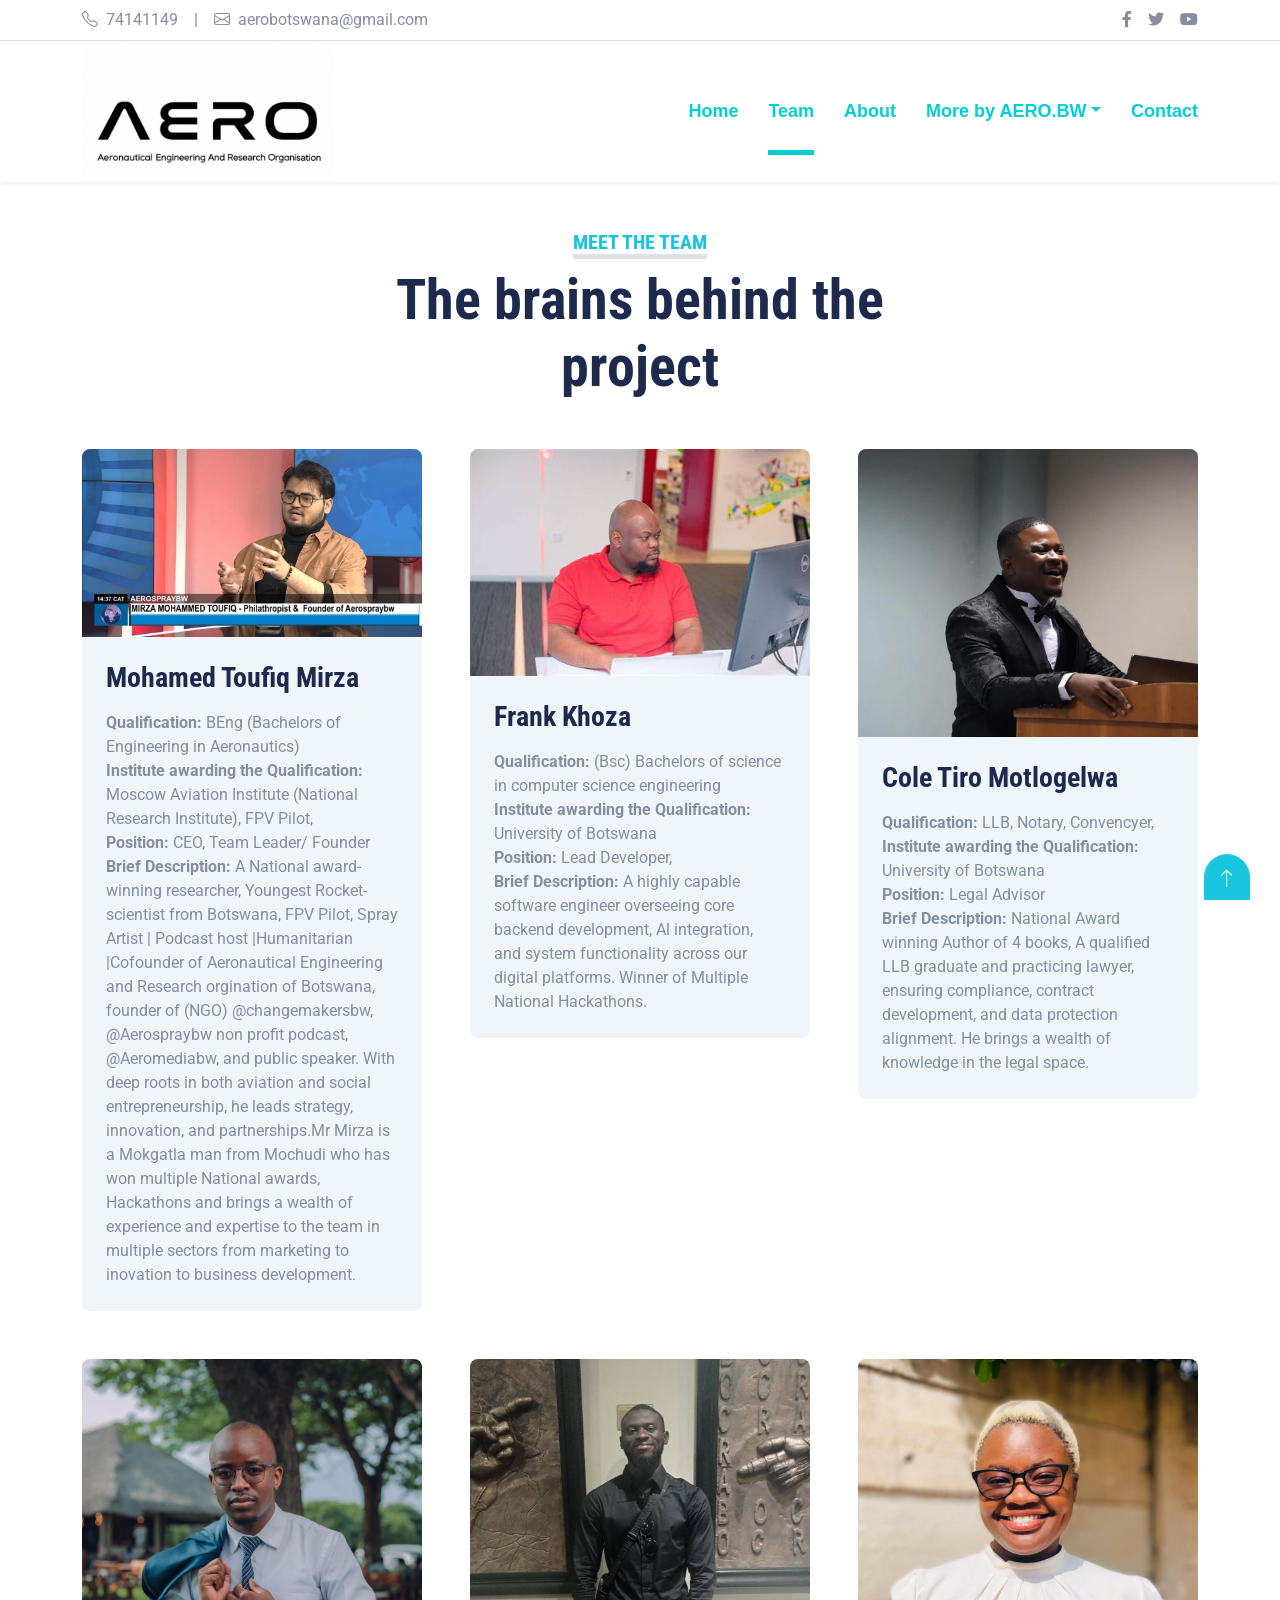
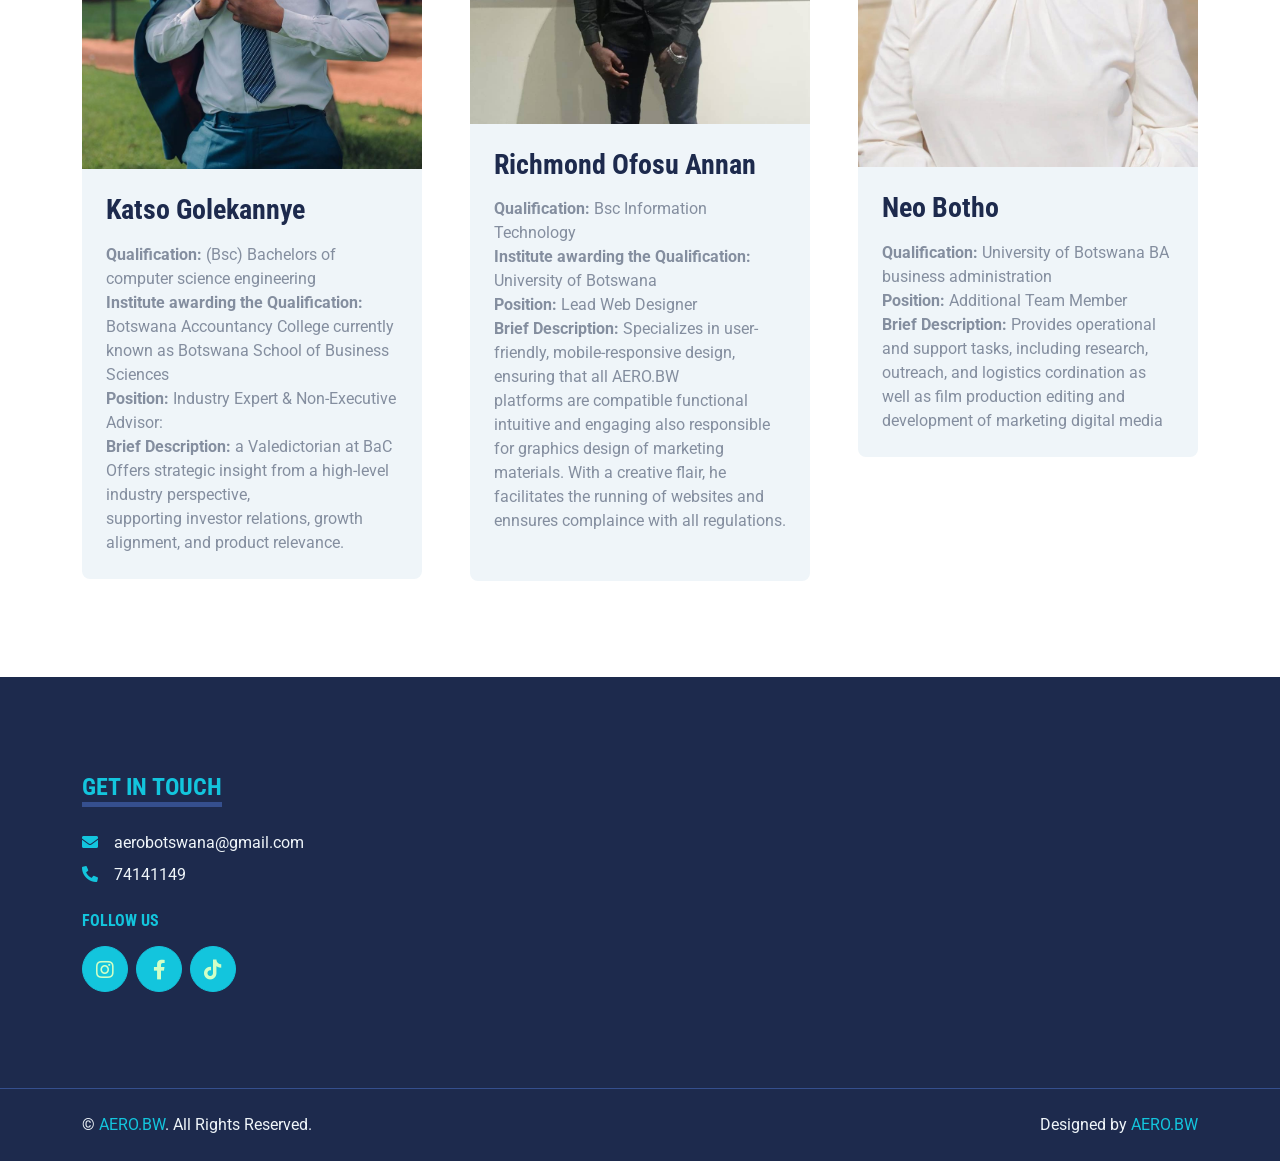
<file: team.html>
<!DOCTYPE html>
<html lang="en">

<head>
    <meta charset="utf-8">
    <title>AERO.BW</title>
    <meta content="width=device-width, initial-scale=1.0" name="viewport">
    <meta content="Free HTML Templates" name="keywords">
    <meta content="Free HTML Templates" name="description">

    <!-- Favicon -->
    <link href="img/favicon.ico" rel="icon">

    <!-- Google Web Fonts -->
    <link rel="preconnect" href="https://fonts.gstatic.com">
    <link href="https://fonts.googleapis.com/css2?family=Roboto+Condensed:wght@400;700&family=Roboto:wght@400;700&display=swap" rel="stylesheet">  

    <!-- Icon Font Stylesheet -->
    <link href="https://cdnjs.cloudflare.com/ajax/libs/font-awesome/5.15.0/css/all.min.css" rel="stylesheet">
    <link href="https://cdn.jsdelivr.net/npm/bootstrap-icons@1.4.1/font/bootstrap-icons.css" rel="stylesheet">

    <!-- Libraries Stylesheet -->
    <link href="lib/owlcarousel/assets/owl.carousel.min.css" rel="stylesheet">
    <link href="lib/tempusdominus/css/tempusdominus-bootstrap-4.min.css" rel="stylesheet" />

    <!-- Customized Bootstrap Stylesheet -->
    <link href="css/bootstrap.min.css" rel="stylesheet">

    <!-- Template Stylesheet -->
    <link href="css/style.css" rel="stylesheet">
</head>

<body>
 <!-- Topbar Start -->
 <div class="container-fluid py-2 border-bottom d-none d-lg-block">
    <div class="container">
        <div class="row">
            <div class="col-md-6 text-center text-lg-start mb-2 mb-lg-0">
                <div class="d-inline-flex align-items-center">
                    <a class="text-decoration-none text-body pe-3" href=""><i class="bi bi-telephone me-2"></i>74141149</a>
                    <span class="text-body">|</span>
                    <a class="text-decoration-none text-body px-3" href=""><i class="bi bi-envelope me-2"></i>aerobotswana@gmail.com</a>
                </div>
            </div>
            <div class="col-md-6 text-center text-lg-end">
                <div class="d-inline-flex align-items-center">
                    <a class="text-body px-2" href="https://www.facebook.com/profile.php?id=100087725241850">
                        <i class="fab fa-facebook-f"></i>
                    </a>
                    <a class="text-body px-2" href="https://x.com/Aero_bw">
                        <i class="fab fa-twitter"></i>
                    </a>
                            <a class="text-body ps-2" href="https://www.youtube.com/@aerospraybw">
                        <i class="fab fa-youtube"></i>
                    </a>
                </div>
            </div>
        </div>
    </div>
</div>
<!-- Topbar End -->



    <!-- Navbar Start -->
    <div class="container-fluid sticky-top bg-white shadow-sm">
        <div class="container">
            <nav class="navbar navbar-expand-lg bg-white navbar-light py-3 py-lg-0">
                <a href="index.html" class="navbar-brand">
                    <h1 class="m-0 text-uppercase text-primary ">
                        <h1 class="m-0 text-uppercase text-primary"> <img class="position-relative " src="img/logo final.png" width="45%" height="20%" style="object-position: cover;">
                       </i> </h1>
                </a><br>
                <button class="navbar-toggler" type="button" data-bs-toggle="collapse" data-bs-target="#navbarCollapse">
                    <span class="navbar-toggler-icon"></span>
                </button>
                <div class="collapse navbar-collapse" id="navbarCollapse">
                    <div class="navbar-nav ms-auto py-0">
                        <a href="index.html" class="nav-item nav-link ">Home</a>
                        <a href="team.html" class="nav-item nav-link active">Team</a>
                        <a href="about.html" class="nav-item nav-link">About</a>
                                              <div class="nav-item dropdown">
                            <a href="#" class="nav-link dropdown-toggle" data-bs-toggle="dropdown">More by AERO.BW</a>
                            <div class="dropdown-menu m-0">
                                <a href="blog.html" class="dropdown-item ">Inspiring Blog Grid</a>
                                <a href="aerospray.html" class="dropdown-item ">Spray Art</a>
                                <a href="botho.html" class="dropdown-item ">Botho</a>
                               
                            </div>
                        </div>
                        <a href="contact.html" class="nav-item nav-link">Contact</a>
                    </div>
                </div>
            </nav>
        </div>
    </div>
    <!-- Navbar End -->


    <!-- Blog Start -->
    <div class="container-fluid py-5">
        <div class="container">
            <div class="text-center mx-auto mb-5" style="max-width: 500px;">
                <h5 class="d-inline-block text-primary text-uppercase border-bottom border-5">Meet the team</h5>
                <h1 class="display-4">The brains behind the project</h1>
            </div>
            <div class="row g-5">
                <div class="col-xl-4 col-lg-6">
                    <div class="bg-light rounded overflow-hidden">
                        <img class="img-fluid w-100" src="img/toufiq.jpeg" alt="">
                        <div class="p-4">
                            <a class="h3 d-block mb-3" href="">Mohamed Toufiq Mirza</a>
                            <p class="m-0"><b>Qualification:</b> BEng (Bachelors of Engineering in Aeronautics) 
                                    <br><b>Institute awarding the Qualification:</b> Moscow Aviation Institute (National Research Institute), FPV Pilot, 
                                        <br><b>Position:</b> CEO, Team Leader/ Founder
                                        <br>
                                <b>Brief Description:</b> A National award-winning researcher, Youngest Rocket-scientist from Botswana, FPV Pilot, 
                                Spray Artist | Podcast host |Humanitarian |Cofounder of Aeronautical Engineering and Research orgination of Botswana,
                                 founder of (NGO) @changemakersbw, @Aerospraybw non profit podcast, @Aeromediabw, and public speaker. With deep roots in both aviation and social entrepreneurship,
                                  he leads strategy, innovation, and partnerships.Mr Mirza is a Mokgatla man from Mochudi who has won multiple National awards, Hackathons and brings a wealth of experience 
                                  and expertise to the team in multiple sectors from marketing to inovation to business development.</p>
                        </div>
                       
                    </div>
                </div>
                <div class="col-xl-4 col-lg-6">
                    <div class="bg-light rounded overflow-hidden">
                        <img class="img-fluid w-100" src="img/frankie.jpeg" alt="">
                        <div class="p-4">
                            <a class="h3 d-block mb-3" href="">Frank Khoza</a>
                            <p class="m-0"><b>Qualification:</b> (Bsc) Bachelors of science in computer science engineering
                            <br><b>Institute awarding the Qualification:</b> University of Botswana
                            <br><b>Position:</b> Lead Developer,
                            <br><b>Brief Description:</b> A highly capable software engineer overseeing core backend development, Al integration, 
                            <br>and system functionality across our digital platforms. Winner of Multiple National Hackathons. </p>
                        </div>
                        
                    </div>
                </div>
                <div class="col-xl-4 col-lg-6">
                    <div class="bg-light rounded overflow-hidden">
                        <img class="img-fluid w-100" src="img/cole.jpeg" alt="">
                        <div class="p-4">
                            <a class="h3 d-block mb-3" href="">Cole Tiro Motlogelwa</a>
                            <p class="m-0"><b>Qualification:</b> LLB, Notary, Convencyer,
                            <br><b>Institute awarding the Qualification:</b> University of Botswana
                            <br><b>Position:</b> Legal Advisor
                            <br><b>Brief Description:</b> National Award winning Author of 4 books, A qualified LLB graduate and practicing lawyer, 
                            <br>ensuring compliance, contract development, and data protection alignment. He brings a wealth of knowledge in the legal space. </p>
                        </div>
                        
                    </div>
                </div>
                <div class="col-xl-4 col-lg-6">
                    <div class="bg-light rounded overflow-hidden">
                        <img class="img-fluid w-100" src="img/katso.jpeg" alt="">
                        <div class="p-4">
                            <a class="h3 d-block mb-3" href="">Katso Golekannye</a>
                            <p class="m-0"><b>Qualification:</b> (Bsc) Bachelors of computer science engineering
                            <br><b>Institute awarding the Qualification:</b> Botswana Accountancy College currently known as Botswana School of Business Sciences
                            <br><b>Position:</b> Industry Expert & Non-Executive Advisor:
                            <br><b>Brief Description:</b> a Valedictorian at BaC Offers strategic insight from a high-level industry perspective, 
                            <br>supporting investor relations, growth alignment, and product relevance.</p>
                        </div>
                        
                    </div>
                </div>
                <div class="col-xl-4 col-lg-6">
                    <div class="bg-light rounded overflow-hidden">
                        <img class="img-fluid w-100" src="img/richie.jpeg" alt="">
                        <div class="p-4">
                            <a class="h3 d-block mb-3" href="">Richmond Ofosu Annan</a>
                            <p class="m-0"><b>Qualification:</b> Bsc Information Technology
                            <br><b>Institute awarding the Qualification:</b> University of Botswana
                            <br><b>Position:</b> Lead Web Designer
                            <br><b>Brief Description:</b> Specializes in user-friendly, mobile-responsive design, ensuring that all AERO.BW 
                            <br>platforms are compatible functional intuitive and engaging also responsible for graphics design of marketing materials. With a creative 
                        flair, he facilitates the running of websites and ennsures complaince with all regulations. </p>
                            <br> 
                        </div>
                      
                    </div>
                </div>
                <div class="col-xl-4 col-lg-6">
                    <div class="bg-light rounded overflow-hidden">
                        <img class="img-fluid w-100" src="img/botho.jpeg" alt="">
                        <div class="p-4">
                            <a class="h3 d-block mb-3" href="">Neo Botho</a>
                            <p class="m-0"><b>Qualification:</b> University of Botswana BA business administration
                            <br><b>Position:</b> Additional Team Member
                            <br><b>Brief Description:</b> Provides operational and support tasks,
                                 including research, outreach, and logistics cordination as well as film production editing and development of marketing digital media </p>
                        </div>
                                    </div>
                </div>
               
              
            </div>
        </div>
    </div>
    <!-- Blog End -->
    

    <!-- Footer Start -->
    <div class="container-fluid bg-dark text-light mt-5 py-5">
        <div class="container py-5">
            <div class="row g-5">
                <div class="col-lg-3 col-md-6">
                    <h4 class="d-inline-block text-primary text-uppercase border-bottom border-5 border-secondary mb-4">Get In Touch</h4>
                                                            <p class="mb-2"><i class="fa fa-envelope text-primary me-3"></i>aerobotswana@gmail.com</p>
                    <p class="mb-0"><i class="fa fa-phone-alt text-primary me-3"></i>74141149</p>
                </div>
              
                </div>
                
                <div class="col-lg-3 col-md-6">
                    
                   
                    <h6 class="text-primary text-uppercase mt-4 mb-3">Follow Us</h6>
                    <div class="d-flex">
                        <a class="btn btn-lg btn-primary btn-lg-square rounded-circle me-2" href="https://www.instagram.com/aerospraybw/profilecard"><i class="fab fa-instagram"></i></a>
                        <a class="btn btn-lg btn-primary btn-lg-square rounded-circle me-2" href="https://www.facebook.com/people/AERObw/100087725241850/?mibextid=LQQJ4d&rdid=JSvIYVFtUDPUwGX3&share_url=https%3A%2F%2Fwww.facebook.com%2Fshare%2F19bdyjmZvN%2F%3Fmibextid%3DLQQJ4d"><i class="fab fa-facebook-f"></i></a>
                           <a class="btn btn-lg btn-primary btn-lg-square rounded-circle" href="https://www.tiktok.com/@aerospraybwpodcast?_t=8rlj3QuHTBX&_r=1"><i class="fab fa-tiktok"></i></a>
                    </div>
                </div>
            </div>
        </div>
    </div>
    <div class="container-fluid bg-dark text-light border-top border-secondary py-4">
        <div class="container">
            <div class="row g-5">
                <div class="col-md-6 text-center text-md-start">
                    <p class="mb-md-0">&copy; <a class="text-primary" href="#">AERO.BW</a>. All Rights Reserved.</p>
                </div>
                <div class="col-md-6 text-center text-md-end">
                    <p class="mb-0">Designed by <a class="text-primary" href="">AERO.BW</a></p>
                </div>
            </div>
        </div>
    </div>
    <!-- Footer End -->




    <!-- Back to Top -->
    <a href="#" class="btn btn-lg btn-primary btn-lg-square back-to-top"><i class="bi bi-arrow-up"></i></a>


    <!-- JavaScript Libraries -->
    <script src="https://code.jquery.com/jquery-3.4.1.min.js"></script>
    <script src="https://cdn.jsdelivr.net/npm/bootstrap@5.0.0/dist/js/bootstrap.bundle.min.js"></script>
    <script src="lib/easing/easing.min.js"></script>
    <script src="lib/waypoints/waypoints.min.js"></script>
    <script src="lib/owlcarousel/owl.carousel.min.js"></script>
    <script src="lib/tempusdominus/js/moment.min.js"></script>
    <script src="lib/tempusdominus/js/moment-timezone.min.js"></script>
    <script src="lib/tempusdominus/js/tempusdominus-bootstrap-4.min.js"></script>

    <!-- Template Javascript -->
    <script src="js/main.js"></script>
</body>

</html>
</file>
<file: css/style.css>
/********** Template CSS **********/
:root {
    --primary: #01cfd6;
    --secondary: #2c93a5;
    --light: #75eff3;
    --dark: #1f7c77;
}

.btn {
    font-weight: 700;
    transition: .5s;
}

.btn:hover {
    -webkit-box-shadow: 0 8px 6px -6px #555555;
    -moz-box-shadow: 0 8px 6px -6px #555555;
    box-shadow: 0 8px 6px -6px #555555;
}

.btn-primary {
    color: #d2ffc6;
}

.btn-square {
    width: 36px;
    height: 36px;
}

.btn-sm-square {
    width: 28px;
    height: 28px;
}

.btn-lg-square {
    width: 46px;
    height: 46px;
}

.btn-square,
.btn-sm-square,
.btn-lg-square {
    padding-left: 0;
    padding-right: 0;
    text-align: center;
}

.back-to-top {
    position: fixed;
    display: none;
    right: 30px;
    bottom: 0;
    border-radius: 50% 50% 0 0;
    z-index: 99;
}

.navbar-light .navbar-nav .nav-link {
    font-family: 'Jost', sans-serif;
    position: relative;
    margin-left: 30px;
    padding: 30px 0;
    font-size: 18px;
    font-weight: 700;
    color: var(--primary);
    outline: none;
    transition: .5s;
}

.navbar-light .navbar-nav .nav-link:hover,
.navbar-light .navbar-nav .nav-link.active {
    color: var(--primary);
}

@media (min-width: 992px) {
    .navbar-light .navbar-nav .nav-link::before {
        position: absolute;
        content: "";
        width: 0;
        height: 5px;
        bottom: 0;
        left: 50%;
        background: var(--primary);
        transition: .5s;
    }

    .navbar-light .navbar-nav .nav-link:hover::before,
    .navbar-light .navbar-nav .nav-link.active::before {
        width: 100%;
        left: 0;
    }
}

@media (max-width: 991.98px) {
    .navbar-light .navbar-nav .nav-link  {
        margin-left: 0;
        padding: 10px 0;
    }
}

.hero-header {
    background: url(../img/fnb.jpeg)  right no-repeat;
    background-size: cover;
}

.service-item {
    position: relative;
    height: 350px;
    padding: 0 30px;
    transition: .5s;
}

.service-item .service-icon {
    width: 150px;
    height: 100px;
    display: flex;
    align-items: center;
    justify-content: center;
    background: var(--primary);
    border-radius: 50%;
    transform: rotate(-14deg);
}

.service-item .service-icon i {
    transform: rotate(15deg);
}

.service-item a.btn {
    position: absolute;
    width: 60px;
    bottom: -48px;
    left: 50%;
    margin-left: -30px;
    opacity: 0;
}

.service-item:hover a.btn {
    bottom: -24px;
    opacity: 1;
}

.price-carousel::after {
    position: absolute;
    content: "";
    width: 100%;
    height: 50%;
    bottom: 0;
    left: 0;
    background: var(--primary);
    border-radius: 8px 8px 50% 50%;
    z-index: -1;
}

.price-carousel .owl-nav {
    margin-top: 35px;
    width: 100%;
    text-align: center;
    display: flex;
    justify-content: center;
}

.price-carousel .owl-nav .owl-prev,
.price-carousel .owl-nav .owl-next{
    position: relative;
    margin: 0 5px;
    width: 45px;
    height: 45px;
    display: flex;
    align-items: center;
    justify-content: center;
    color: var(--primary);
    background: #61f769;
    font-size: 22px;
    border-radius: 45px;
    transition: .5s;
}

.price-carousel .owl-nav .owl-prev:hover,
.price-carousel .owl-nav .owl-next:hover {
    color: var(--dark);
}

@media (min-width: 576px) {
    .team-item .row {
        height: 350px;
    }
}

.team-carousel .owl-nav {
    position: absolute;
    padding: 0 45px;
    width: 100%;
    height: 45px;
    top: calc(50% - 22.5px);
    left: 0;
    display: flex;
    justify-content: space-between;
}

.team-carousel .owl-nav .owl-prev,
.team-carousel .owl-nav .owl-next {
    position: relative;
    width: 45px;
    height: 45px;
    display: flex;
    align-items: center;
    justify-content: center;
    color: #FFFFFF;
    background: var(--primary);
    border-radius: 45px;
    font-size: 22px;
    transition: .5s;
}

.team-carousel .owl-nav .owl-prev:hover,
.team-carousel .owl-nav .owl-next:hover {
    background: var(--dark);
}

.testimonial-carousel .owl-dots {
    margin-top: 15px;
    display: flex;
    align-items: center;
    justify-content: center;
}

.testimonial-carousel .owl-dot {
    position: relative;
    display: inline-block;
    margin: 0 5px;
    width: 20px;
    height: 20px;
    background: var(--light);
    border: 2px solid var(--primary);
    border-radius: 20px;
    transition: .5s;
}

.testimonial-carousel .owl-dot.active {
    width: 40px;
    height: 40px;
    background: var(--primary);
}

.testimonial-carousel .owl-item img {
    width: 150px;
    height: 150px;
}
</file>
